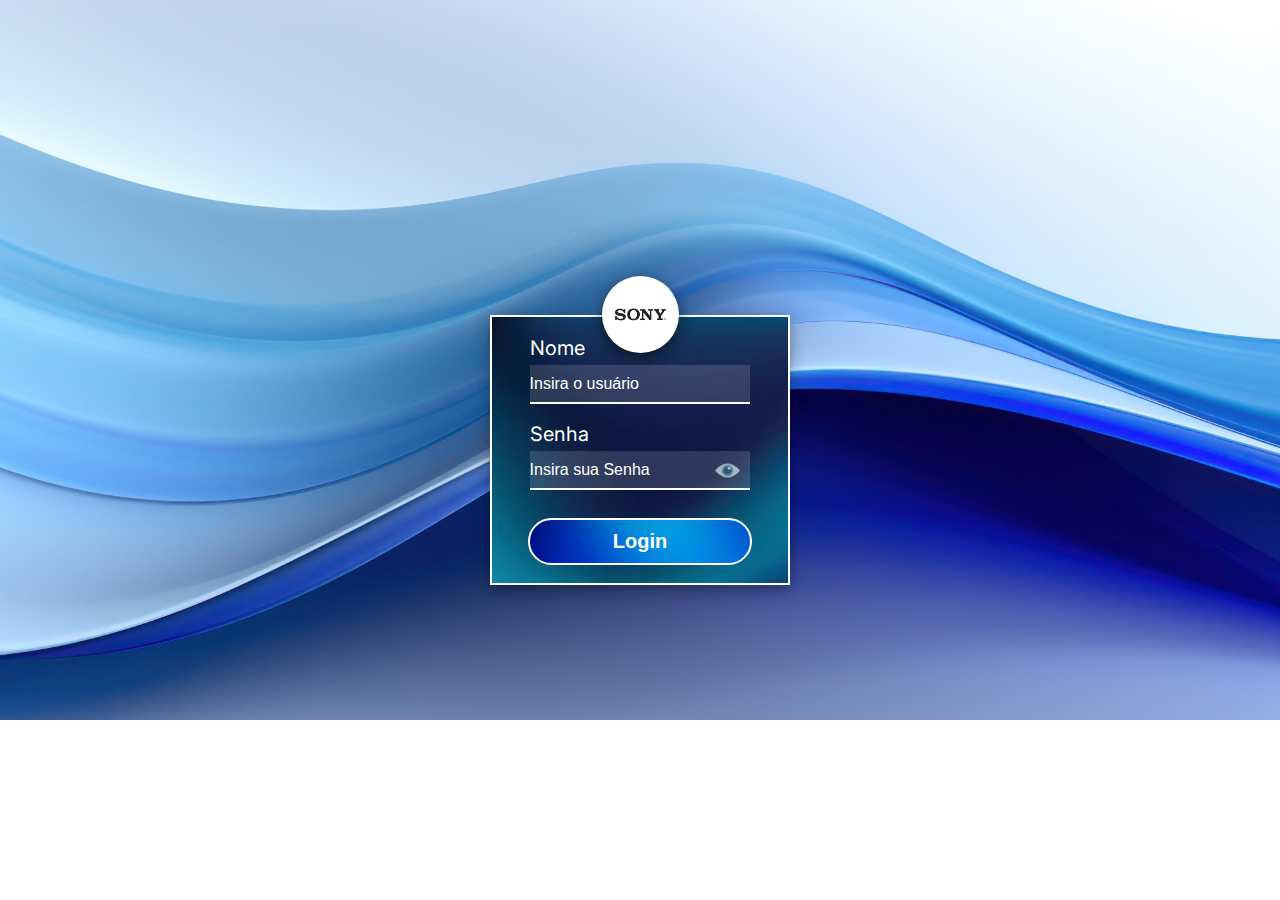
<file: Login/index.html>
<!DOCTYPE html>
<html lang="en">
<head>
    <meta charset="UTF-8">
    <meta name="viewport" content="width=device-width, initial-scale=1.0">
    <title>LOGIN</title>
    <link rel="stylesheet" href="style.css">
    <link rel="preconnect" href="https://fonts.googleapis.com">
    <link rel="preconnect" href="https://fonts.gstatic.com" crossorigin>
    <link href="https://fonts.googleapis.com/css2?family=Inter:ital,opsz,wght@0,14..32,100..900;1,14..32,100..900&family=Roboto+Condensed:ital,wght@0,100..900;1,100..900&display=swap" rel="stylesheet">
</head>
<body>
    <div class="container">
        <div class="round">
            <img class="logo" src="./Images/logo.jpg" alt="Logo">
        </div>
        <div class="wrap-input-label">
            <label for="nome">Nome</label>
            <input type="text" id="nome" placeholder="Insira o usuário">
        </div>
        <div class="wrap-input-label">
            <label for="senha">Senha</label>
            <input type="password" id="senha" placeholder="Insira sua Senha">
            <div onclick="showPassword()">
                <img width="25px" src="./Images/eye.png" alt="Eye" class="eye" id="eye">
            </div>
        </div>

        <button class="btn-login" onclick="login()">Login</button>
    </div>

    <div class="error-div" id="error-modal">
        <h3>Credenciais incorretas!</h3>
        <button onclick="fecharError()">❌</button>
    </div>
    <script src="script.js"></script>
</body>
</html>
</file>
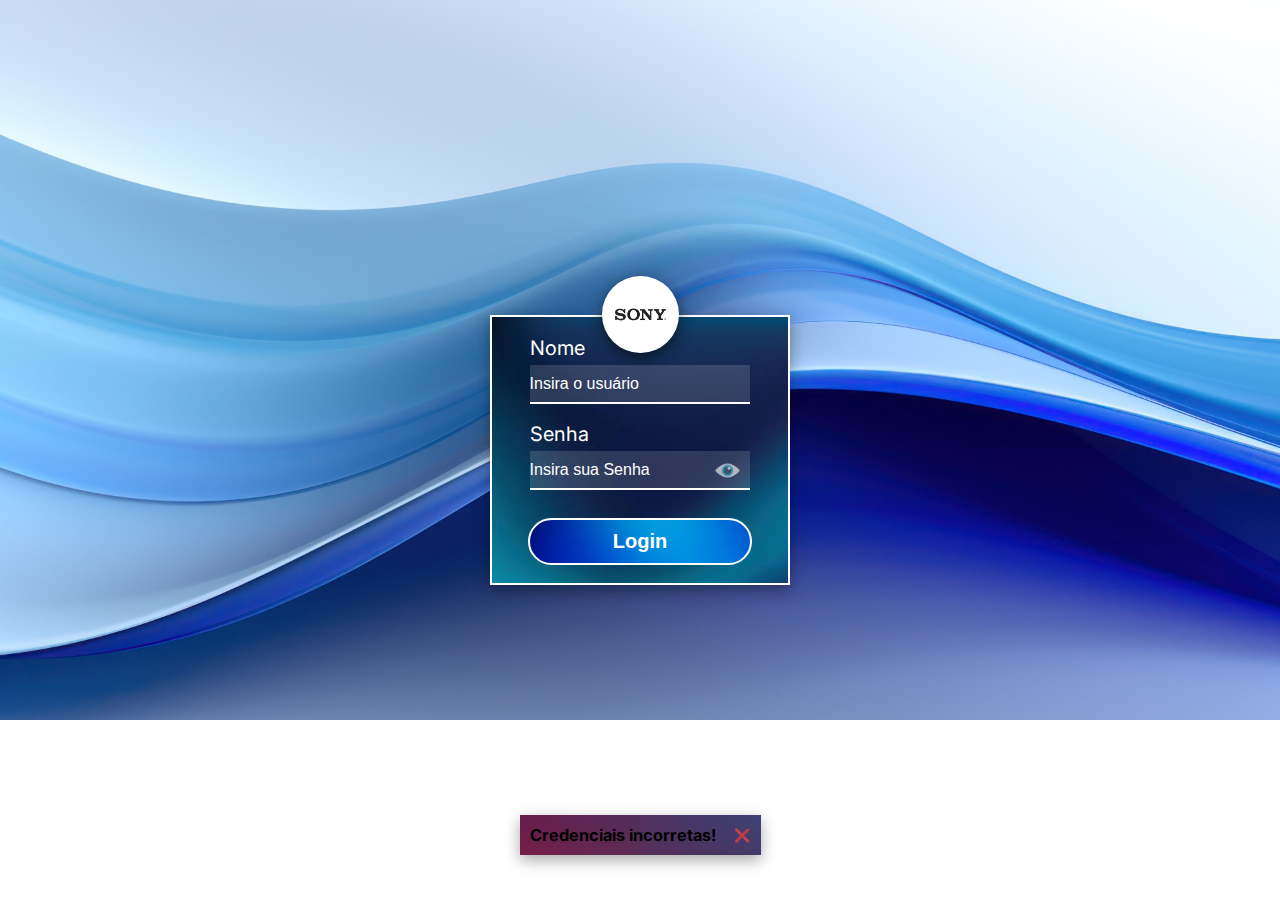
<file: localStorage-Forja-manha/Login/index.html>
<!DOCTYPE html>
<html lang="en">
<head>
    <meta charset="UTF-8">
    <meta name="viewport" content="width=device-width, initial-scale=1.0">
    <title>LOGIN</title>
    <script
  src="https://code.jquery.com/jquery-3.7.1.js"
  integrity="sha256-eKhayi8LEQwp4NKxN+CfCh+3qOVUtJn3QNZ0TciWLP4="
  crossorigin="anonymous"></script>
    <link rel="stylesheet" href="style.css">
    <link rel="preconnect" href="https://fonts.googleapis.com">
    <link rel="preconnect" href="https://fonts.gstatic.com" crossorigin>
    <link href="https://fonts.googleapis.com/css2?family=Inter:ital,opsz,wght@0,14..32,100..900;1,14..32,100..900&family=Roboto+Condensed:ital,wght@0,100..900;1,100..900&display=swap" rel="stylesheet">
</head>
<body>
    <div class="container">
        <div class="round">
            <img class="logo" src="./Images/logo.jpg" alt="Logo">
        </div>
        <div class="wrap-input-label">
            <label for="nome">Nome</label>
            <input type="text" id="nome" placeholder="Insira o usuário">
        </div>
        <div class="wrap-input-label">
            <label for="senha">Senha</label>
            <input type="password" id="senha" placeholder="Insira sua Senha">
            <div onclick="showPassword()">
                <img width="25px" src="./Images/eye.png" alt="Eye" class="eye" id="eye">
            </div>
        </div>

        <button class="btn-login" onclick="login()">Login</button>
    </div>

    <div class="error-div" id="error-modal">
        <h3>Credenciais incorretas!</h3>
        <button onclick="fecharError()">❌</button>
    </div>
    <script src="script.js"></script>
</body>
</html>
</file>
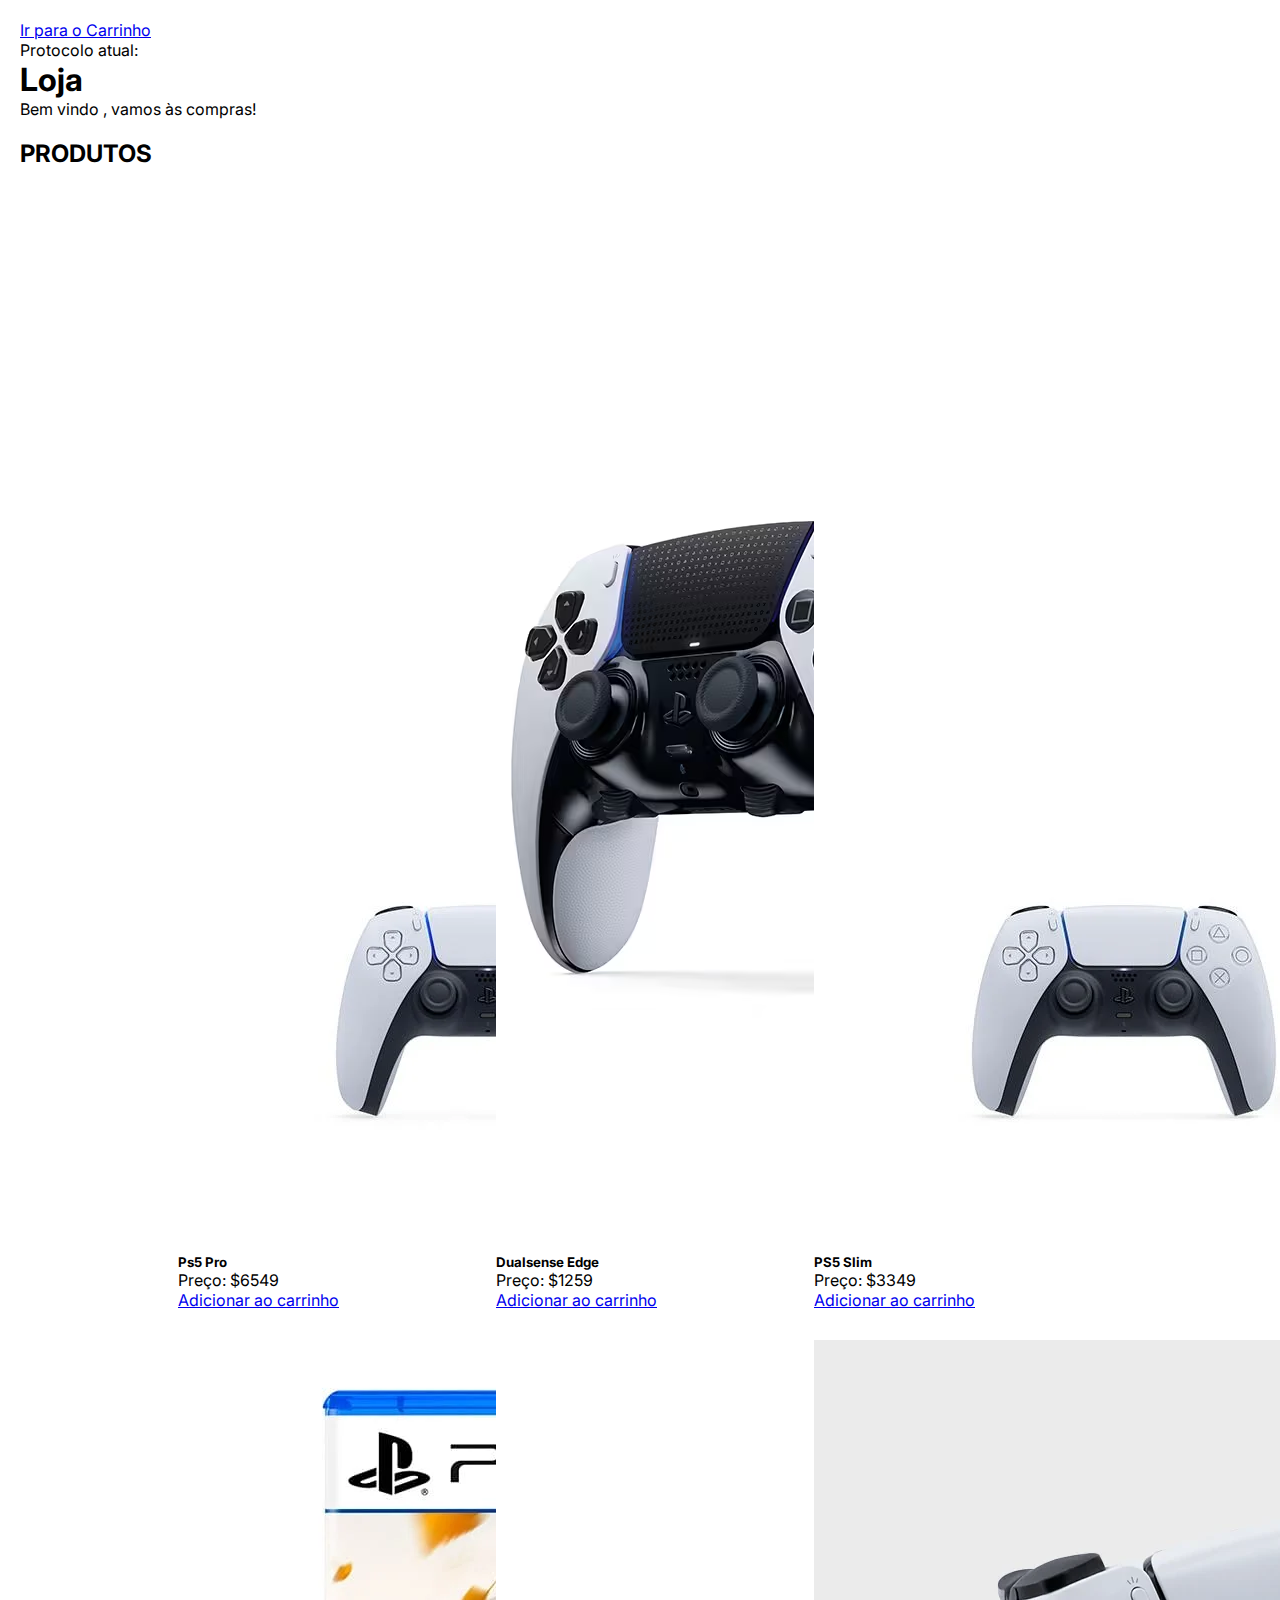
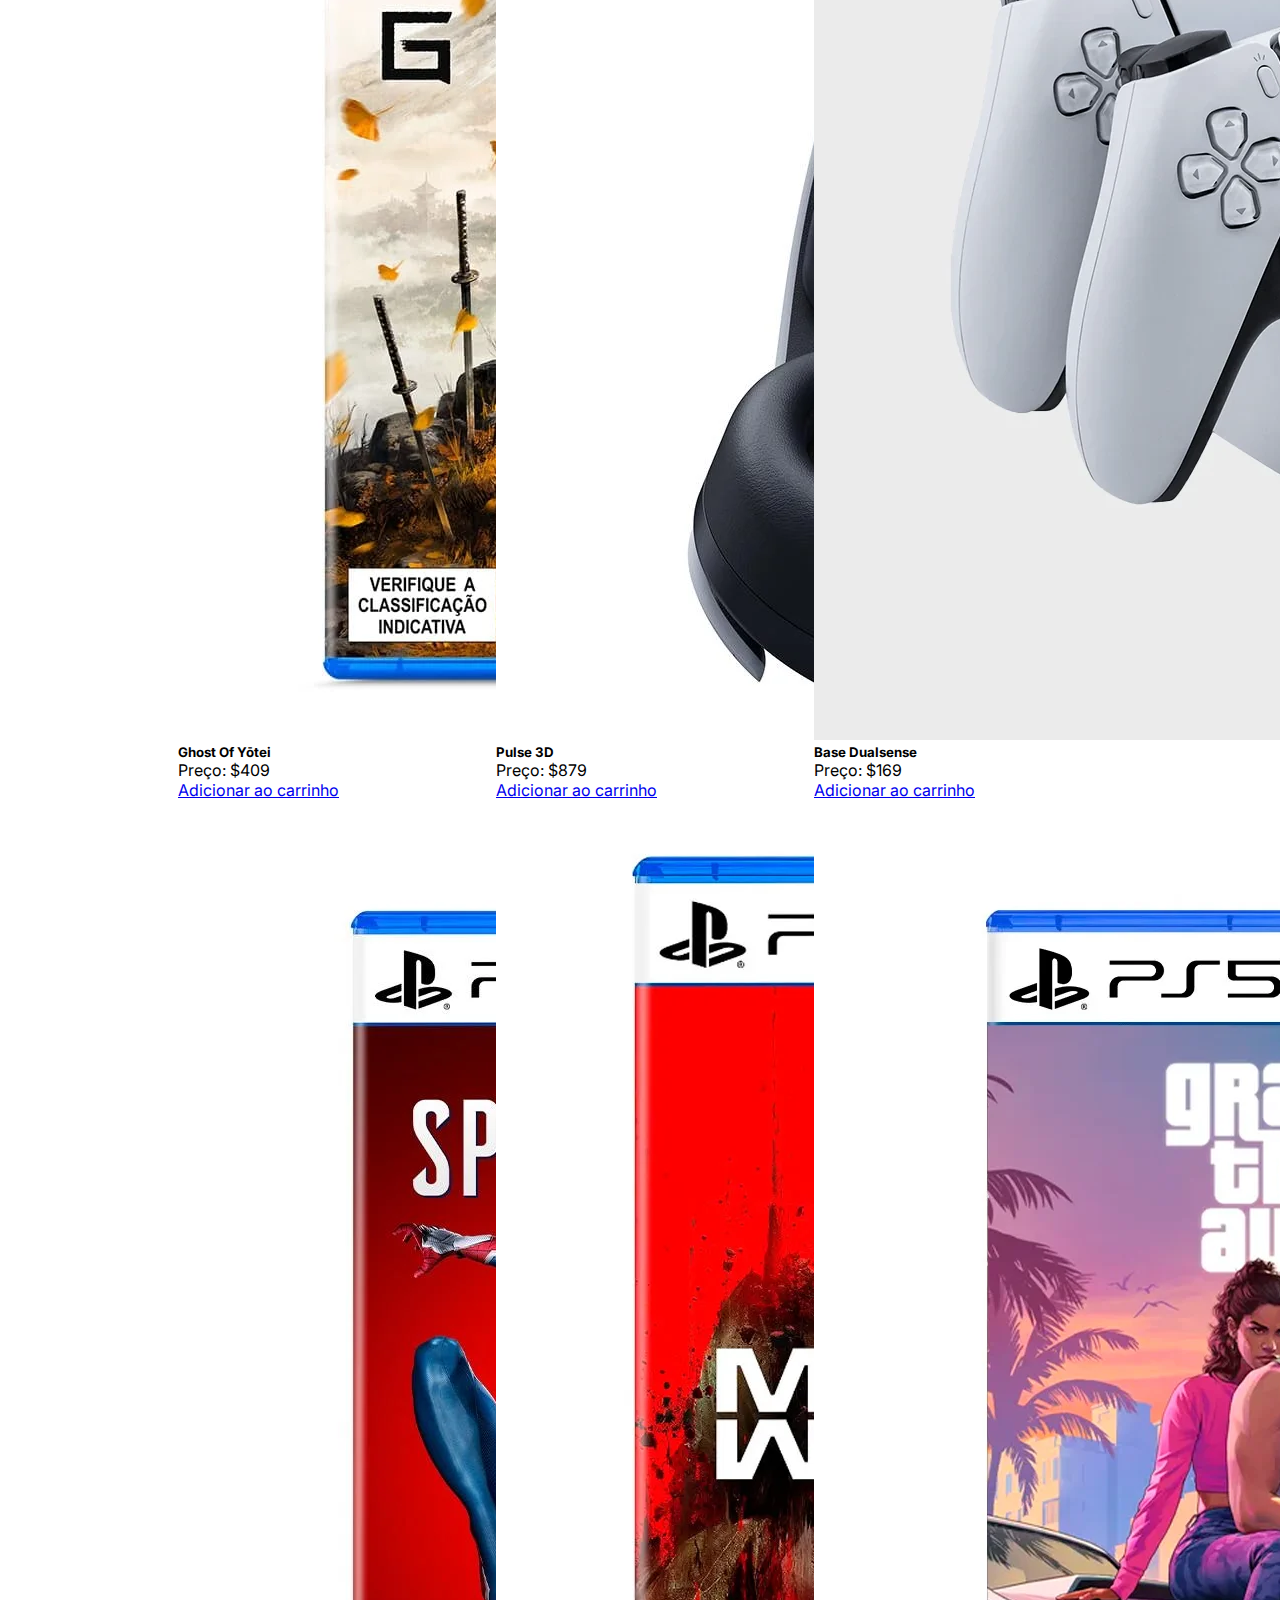
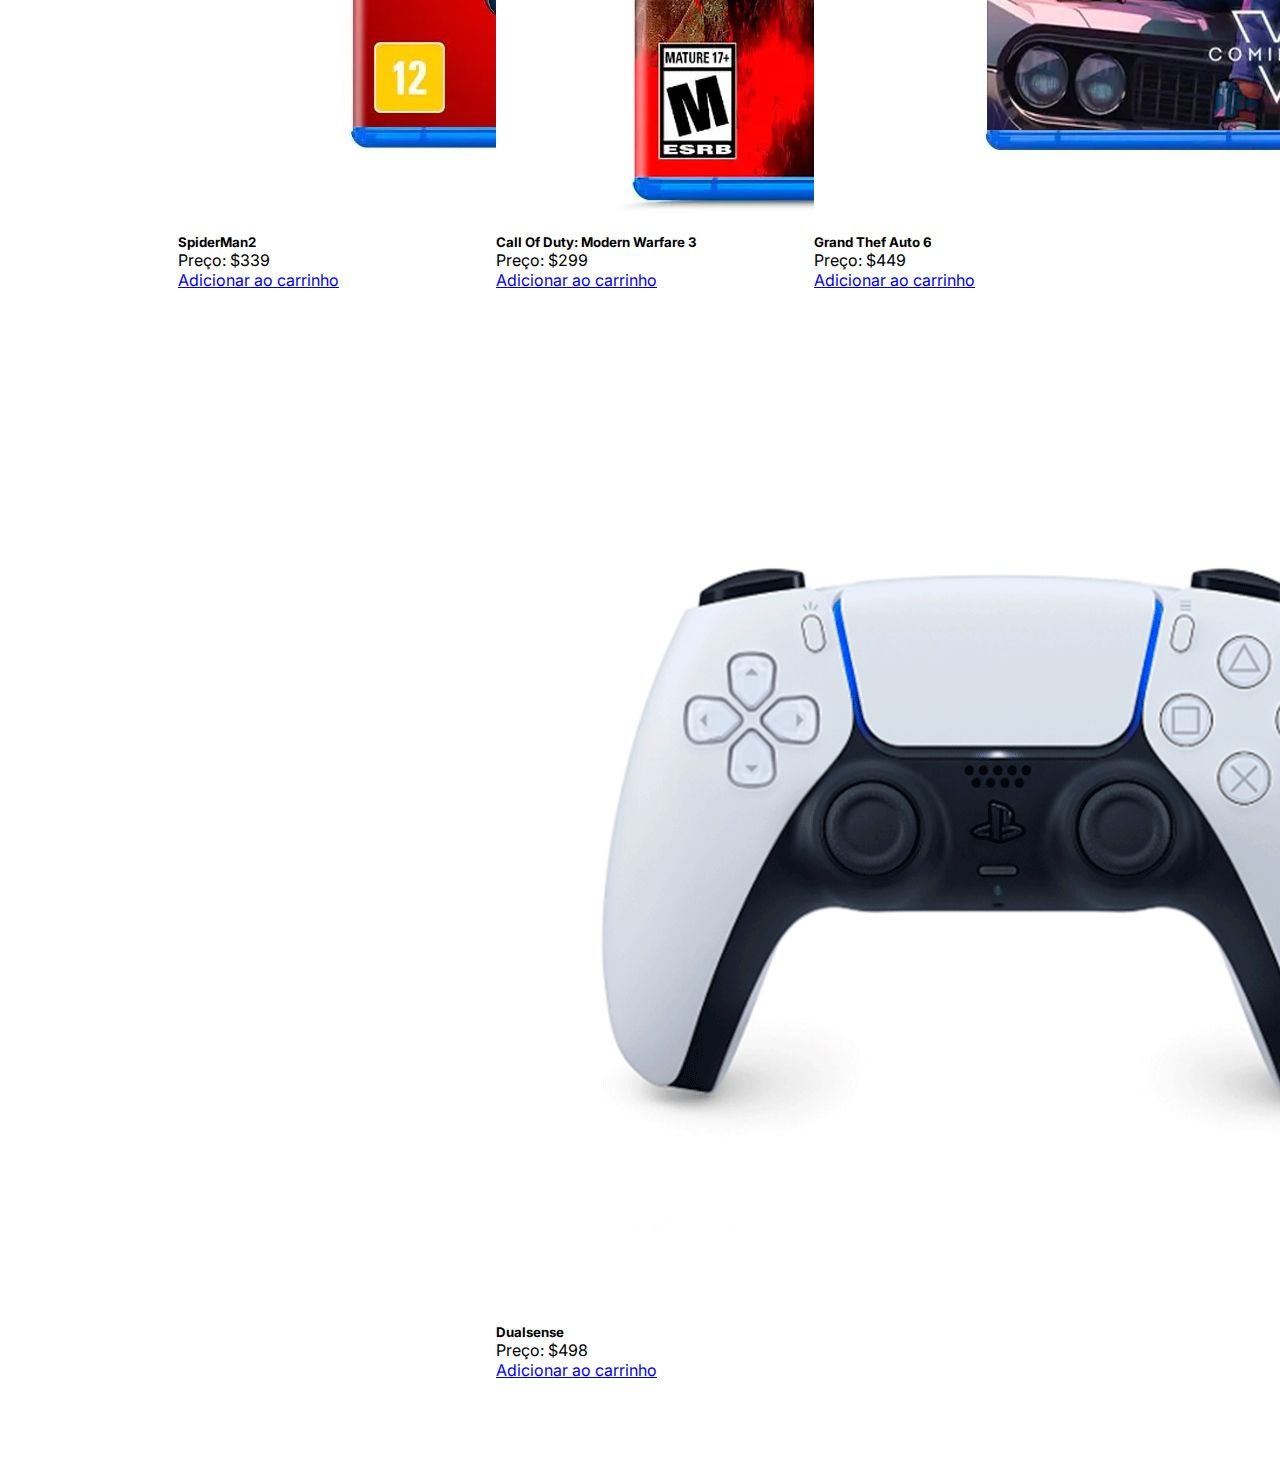
<file: localStorage-Forja-manha/Loja/index.html>
<!DOCTYPE html>
<html lang="en">
<head>
    <meta charset="UTF-8">
    <meta name="viewport" content="width=device-width, initial-scale=1.0">
    <title>Loja</title>
    <link rel="stylesheet" href="style.css">
    <script src="https://code.jquery.com/jquery-3.7.1.js"
    integrity="sha256-eKhayi8LEQwp4NKxN+CfCh+3qOVUtJn3QNZ0TciWLP4="
    crossorigin="anonymous"></script>
    <link rel="preconnect" href="https://fonts.googleapis.com">
    <link rel="preconnect" href="https://fonts.gstatic.com" crossorigin>
    <link href="https://fonts.googleapis.com/css2?family=Inter:ital,opsz,wght@0,14..32,100..900;1,14..32,100..900&family=Roboto+Condensed:ital,wght@0,100..900;1,100..900&display=swap" rel="stylesheet">
    <link href="https://cdn.jsdelivr.net/npm/bootstrap@5.0.2/dist/css/bootstrap.min.css" rel="stylesheet" integrity="sha384-EVSTQN3/azprG1Anm3QDgpJLIm9Nao0Yz1ztcQTwFspd3yD65VohhpuuCOmLASjC" crossorigin="anonymous">
    <script src="https://cdn.jsdelivr.net/npm/bootstrap@5.0.2/dist/js/bootstrap.bundle.min.js" integrity="sha384-MrcW6ZMFYlzcLA8Nl+NtUVF0sA7MsXsP1UyJoMp4YLEuNSfAP+JcXn/tWtIaxVXM" crossorigin="anonymous"></script>
</head>
<body>
    <a href="../Carrinho">Ir para o Carrinho</a>

    <div>
        <h5 id="perfil"></h5>
        <div>
            Protocolo atual: <p id="idPerfil"></p>
        </div>
    </div>

    <h1>Loja</h1>
        <p>Bem vindo <span id="user"></span> ,  vamos às compras! </p>

        <br>

        <h2>PRODUTOS</h2>

        <br>

        <div class="wrap">
            <div id="produtos-container" class="row center"></div>
        </div>

        
    <script src="script.js"></script>
</body>
</html>
</file>
<file: Login/style.css>
*{
    padding: 0;
    margin: 0;
    box-sizing: border-box;
}

body{
    font-family: "Inter", sans-serif;
    background-image: url(./Images/fundo3.jpg);
    background-size: 100%;
    background-repeat: no-repeat;
    min-height: 100vh;
    display: flex;
    align-items: center;
    justify-content: center;
    height: auto;
}

.container{
    position: relative;
    background-image: url(./Images/fundo.login.jpg);
    background-size: 1000;
    background-repeat: no-repeat;
    width: 300px;
    height: 270px;
    border: 2px solid rgb(255, 255, 255);
    display: flex;
    flex-direction: column;
    align-items: center;
    justify-content: center;
    gap: 2vh;
    padding: 10px;
    box-shadow: rgba(0, 0, 0, 0.35) 0px 5px 15px;
}

.logo{
    width: 77px;
    height: 77px;
    border-radius: 90%;
    box-shadow: rgba(0, 0, 0, 0.35) 0px 5px 15px;
}

.round{
    border-radius: 100%;
    width: 70px;
    height: 70px;
    border: 2px solid rgb(255, 255, 255);
    display: flex;
    align-items: center;
    justify-content: center;
    position: absolute;
    top: -1%;
    left: 50%;
    transform: translate(-50%, -50%);
    box-shadow: rgba(0, 0, 0, 0.35) 0px 5px 15px;
}

.error-div{
    display: none;
    flex-direction: row;
    justify-content: center;
    align-items: center;
    width: auto;
    height: auto;
    background-image: url(./Images/redfundo.jpg);
    background-position: 0px;
    background-repeat: no-repeat;
    gap: 2vh;
    padding: 10px;
    position: absolute;
    bottom: 5%;
    font-size: 14px;
    font-weight: lighter;
    box-shadow: rgba(0, 0, 0, 0.35) 0px 5px 15px;
}

.error-div button{
    background-color: transparent;
    border: none;
    opacity: 0.7;
    transition: all 200ms linear;
}

.error-div button:hover{
    cursor: pointer;
    opacity: 1;
}

.wrap-input-label{
    display: flex;
    flex-direction: column;
    align-items: left;
    text-align: left;
    width: 80%;
    position: relative;
}

.eye{

    position: absolute;
    right: 10px;
    bottom: 7px;
    opacity: 0.7;
}

.eye:hover{
    cursor: pointer;
    opacity: 1;
}

.wrap-input-label label{
    color: rgb(255, 255, 255);
    font-size: 20px;
    margin-bottom: 5px;
}

.wrap-input-label input{
    background-color: rgba(255, 255, 255, 0.141);
    padding: 8px 0px;
    border: none;
    width: 100%;
    border-bottom: 2px solid rgb(255, 255, 255);
    font-size: 18px;
    color: rgb(255, 255, 255);
}

input::placeholder{
    color: rgb(255, 255, 255);
    font-size: 16px;
}

input:focus{
    border: none;
    outline: none;
    color: rgb(#adf8ff);
    font-size: 16px;
    border-bottom: 2px solid #adf8ff;
}

.btn-login{
    padding: 10px;
    width: 81%;
    background-image: url(./Images/fundo.jpg);
    background-repeat: no-repeat;
    background-position: 0%;
    border-radius: 999px;
    border: none;
    border: 2px solid #ffffff;
    font-size: 20px;
    font-weight: bold;
    color: rgb(255, 255, 255);
    transition: all 200ms ease-in-out;
    margin-top: 10px;
}
.btn-login:hover{
    cursor: pointer;
    color: rgb(255, 255, 255);
    border: 2px solid rgb(255, 255, 255);
    box-shadow: rgba(255, 255, 255, 0.8) 0px 5px 15px;
}
</file>
<file: localStorage-Forja-manha/Login/style.css>
*{
    padding: 0;
    margin: 0;
    box-sizing: border-box;
}

body{
    font-family: "Inter", sans-serif;
    background-image: url(./Images/fundo3.jpg);
    background-size: 100%;
    background-repeat: no-repeat;
    min-height: 100vh;
    display: flex;
    align-items: center;
    justify-content: center;
    height: auto;
}

.container{
    position: relative;
    background-image: url(./Images/fundo.login.jpg);
    background-size: 1000;
    background-repeat: no-repeat;
    width: 300px;
    height: 270px;
    border: 2px solid rgb(255, 255, 255);
    display: flex;
    flex-direction: column;
    align-items: center;
    justify-content: center;
    gap: 2vh;
    padding: 10px;
    box-shadow: rgba(0, 0, 0, 0.35) 0px 5px 15px;
}

.logo{
    width: 77px;
    height: 77px;
    border-radius: 90%;
    box-shadow: rgba(0, 0, 0, 0.35) 0px 5px 15px;
}

.round{
    border-radius: 100%;
    width: 70px;
    height: 70px;
    border: 2px solid rgb(255, 255, 255);
    display: flex;
    align-items: center;
    justify-content: center;
    position: absolute;
    top: -1%;
    left: 50%;
    transform: translate(-50%, -50%);
    box-shadow: rgba(0, 0, 0, 0.35) 0px 5px 15px;
}

.error-div{
    display: flex;
    flex-direction: row;
    justify-content: center;
    align-items: center;
    width: auto;
    height: auto;
    background-image: url(./Images/redfundo.jpg);
    background-position: 0px;
    background-repeat: no-repeat;
    gap: 2vh;
    padding: 10px;
    position: absolute;
    bottom: 5%;
    font-size: 14px;
    font-weight: lighter;
    box-shadow: rgba(0, 0, 0, 0.35) 0px 5px 15px;
}

.error-div button{
    background-color: transparent;
    border: none;
    opacity: 0.7;
    transition: all 200ms linear;
}

.error-div button:hover{
    cursor: pointer;
    opacity: 1;
}

.wrap-input-label{
    display: flex;
    flex-direction: column;
    align-items: left;
    text-align: left;
    width: 80%;
    position: relative;
}

.eye{

    position: absolute;
    right: 10px;
    bottom: 7px;
    opacity: 0.7;
}

.eye:hover{
    cursor: pointer;
    opacity: 1;
}

.wrap-input-label label{
    color: rgb(255, 255, 255);
    font-size: 20px;
    margin-bottom: 5px;
}

.wrap-input-label input{
    background-color: rgba(255, 255, 255, 0.141);
    padding: 8px 0px;
    border: none;
    width: 100%;
    border-bottom: 2px solid rgb(255, 255, 255);
    font-size: 18px;
    color: rgb(255, 255, 255);
}

input::placeholder{
    color: rgb(255, 255, 255);
    font-size: 16px;
}

input:focus{
    border: none;
    outline: none;
    color: rgb(#adf8ff);
    font-size: 16px;
    border-bottom: 2px solid #adf8ff;
}

.btn-login{
    padding: 10px;
    width: 81%;
    background-image: url(./Images/fundo.jpg);
    background-repeat: no-repeat;
    background-position: 0%;
    border-radius: 999px;
    border: none;
    border: 2px solid #ffffff;
    font-size: 20px;
    font-weight: bold;
    color: rgb(255, 255, 255);
    transition: all 200ms ease-in-out;
    margin-top: 10px;
}
.btn-login:hover{
    cursor: pointer;
    color: rgb(255, 255, 255);
    border: 2px solid rgb(255, 255, 255);
    box-shadow: rgba(255, 255, 255, 0.8) 0px 5px 15px;
}
</file>
<file: localStorage-Forja-manha/Loja/style.css>
*{
    margin: 0;
    padding: 0;
    box-sizing: border-box;
}

body{
    font-family: "Inter", sans-serif !important;
    width: 100vw;
    height: auto;
    overflow-x: hidden;
    padding: 20px;
}

.wrap{
    display: flex;
    flex-wrap: wrap;
    justify-content: center;
    align-items: center;
    width: 100%;
    height: auto;
    padding: 5%;
}

.center{
    display: flex;
    flex-wrap: wrap;
    justify-content: center;
    align-items: center;
    gap: 30px;
}
</file>
